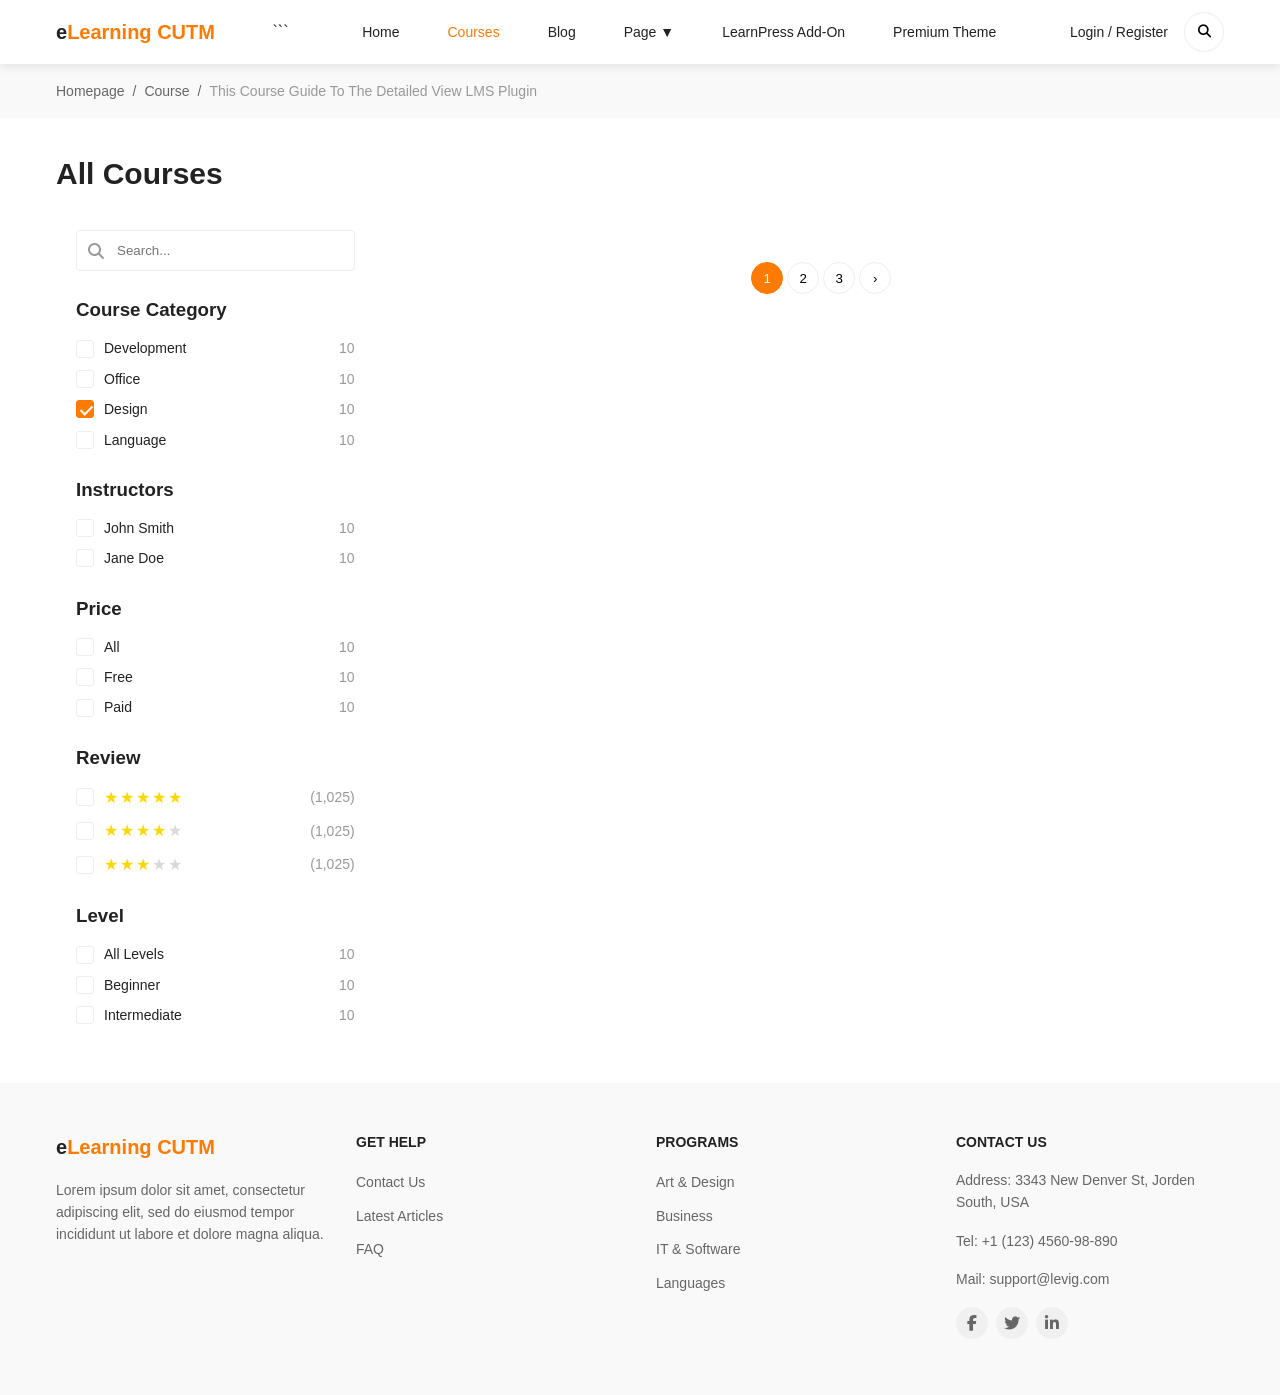
<file: courses.html>
<!DOCTYPE html>

<html lang="en">
  <head>
    <meta charset="UTF-8" />
    <meta name="viewport" content="width=device-width, initial-scale=1.0" />
    <title>Courses - eLearning CUTM</title>
    <meta name="description" content="Browse our selection of courses" />
    <meta name="author" content="Lovable" />
    <link rel="stylesheet" href="styles.css" />
    <link rel="stylesheet" href="https://cdnjs.cloudflare.com/ajax/libs/font-awesome/6.5.1/css/all.min.css" />
  </head>

  <body>
    <header class="navbar">
      <div class="container">
        <div class="nav-brand">
          <a href="index.html" class="brand-link">
            <span class="text-primary">
              <span class="text-black">e</span>Learning CUTM
            </span>
          </a>
        </div>

```
    <nav class="main-nav">
      <a href="index.html" class="nav-link">Home</a>
      <a href="courses.html" class="nav-link active">Courses</a>
      <a href="#" class="nav-link">Blog</a>
      <a href="#" class="nav-link">
        Page <span class="dropdown-icon">▼</span>
      </a>
      <a href="#" class="nav-link">LearnPress Add-On</a>
      <a href="#" class="nav-link">Premium Theme</a>
    </nav>
    
    <div class="nav-actions">
      <a href="#" class="login-link">Login / Register</a>
      <button class="icon-button">
        <i class="fas fa-search"></i>
      </button>
    </div>
    
    <button class="mobile-menu-btn" aria-label="Toggle menu">
      <span></span>
      <span></span>
      <span></span>
    </button>
  </div>
</header>

<div class="breadcrumb">
  <div class="container">
    <div class="breadcrumb-links">
      <a href="index.html">Homepage</a>
      <span>/</span>
      <a href="courses.html">Course</a>
      <span>/</span>
      <span class="breadcrumb-current">This Course Guide To The Detailed View LMS Plugin</span>
    </div>
  </div>
</div>

<main class="courses-page" style="position: right;">
  <div class="container">
    <h1 class="page-title">All Courses</h1>
    
    <div class="courses-layout">
      <div class="courses-sidebar">
        <div class="search-box">
          <input type="text" placeholder="Search..." class="search-input" />
          <i class="fas fa-search search-icon"></i>
        </div>
        
        <div class="filter-section">
          <h3 class="filter-title">Course Category</h3>
          <div class="filter-options">
            <div class="filter-option">
              <label class="checkbox-container">
                <input type="checkbox" name="development" />
                <span class="checkmark"></span>
                <span class="label-text">Development</span>
              </label>
              <span class="count">10</span>
            </div>
            <div class="filter-option">
              <label class="checkbox-container">
                <input type="checkbox" name="office" />
                <span class="checkmark"></span>
                <span class="label-text">Office</span>
              </label>
              <span class="count">10</span>
            </div>
            <div class="filter-option">
              <label class="checkbox-container">
                <input type="checkbox" name="design" checked />
                <span class="checkmark"></span>
                <span class="label-text">Design</span>
              </label>
              <span class="count">10</span>
            </div>
            <div class="filter-option">
              <label class="checkbox-container">
                <input type="checkbox" name="language" />
                <span class="checkmark"></span>
                <span class="label-text">Language</span>
              </label>
              <span class="count">10</span>
            </div>
          </div>
        </div>

        <div class="filter-section">
          <h3 class="filter-title">Instructors</h3>
          <div class="filter-options">
            <div class="filter-option">
              <label class="checkbox-container">
                <input type="checkbox" name="john-smith" />
                <span class="checkmark"></span>
                <span class="label-text">John Smith</span>
              </label>
              <span class="count">10</span>
            </div>
            <div class="filter-option">
              <label class="checkbox-container">
                <input type="checkbox" name="jane-doe" />
                <span class="checkmark"></span>
                <span class="label-text">Jane Doe</span>
              </label>
              <span class="count">10</span>
            </div>
          </div>
        </div>

        <div class="filter-section">
          <h3 class="filter-title">Price</h3>
          <div class="filter-options">
            <div class="filter-option">
              <label class="checkbox-container">
                <input type="checkbox" name="all" />
                <span class="checkmark"></span>
                <span class="label-text">All</span>
              </label>
              <span class="count">10</span>
            </div>
            <div class="filter-option">
              <label class="checkbox-container">
                <input type="checkbox" name="free" />
                <span class="checkmark"></span>
                <span class="label-text">Free</span>
              </label>
              <span class="count">10</span>
            </div>
            <div class="filter-option">
              <label class="checkbox-container">
                <input type="checkbox" name="paid" />
                <span class="checkmark"></span>
                <span class="label-text">Paid</span>
              </label>
              <span class="count">10</span>
            </div>
          </div>
        </div>

        <div class="filter-section">
          <h3 class="filter-title">Review</h3>
          <div class="filter-options">
            <div class="filter-option">
              <label class="checkbox-container">
                <input type="checkbox" name="stars-5" />
                <span class="checkmark"></span>
                <span class="label-text star-rating">
                  <span class="star filled">★</span>
                  <span class="star filled">★</span>
                  <span class="star filled">★</span>
                  <span class="star filled">★</span>
                  <span class="star filled">★</span>
                </span>
              </label>
              <span class="count">(1,025)</span>
            </div>
            <div class="filter-option">
              <label class="checkbox-container">
                <input type="checkbox" name="stars-4" />
                <span class="checkmark"></span>
                <span class="label-text star-rating">
                  <span class="star filled">★</span>
                  <span class="star filled">★</span>
                  <span class="star filled">★</span>
                  <span class="star filled">★</span>
                  <span class="star empty">★</span>
                </span>
              </label>
              <span class="count">(1,025)</span>
            </div>
            <div class="filter-option">
              <label class="checkbox-container">
                <input type="checkbox" name="stars-3" />
                <span class="checkmark"></span>
                <span class="label-text star-rating">
                  <span class="star filled">★</span>
                  <span class="star filled">★</span>
                  <span class="star filled">★</span>
                  <span class="star empty">★</span>
                  <span class="star empty">★</span>
                </span>
              </label>
              <span class="count">(1,025)</span>
            </div>
          </div>
        </div>

        <div class="filter-section">
          <h3 class="filter-title">Level</h3>
          <div class="filter-options">
            <div class="filter-option">
              <label class="checkbox-container">
                <input type="checkbox" name="all-levels" />
                <span class="checkmark"></span>
                <span class="label-text">All Levels</span>
              </label>
              <span class="count">10</span>
            </div>
            <div class="filter-option">
              <label class="checkbox-container">
                <input type="checkbox" name="beginner" />
                <span class="checkmark"></span>
                <span class="label-text">Beginner</span>
              </label>
              <span class="count">10</span>
            </div>
            <div class="filter-option">
              <label class="checkbox-container">
                <input type="checkbox" name="intermediate" />
                <span class="checkmark"></span>
                <span class="label-text">Intermediate</span>
              </label>
              <span class="count">10</span>
            </div>
          </div>
        </div>
      </div>
      
      <div class="courses-content">
        <div class="course-grid" id="courses-container">
        </div>
        
        <div class="pagination">
          <button class="pagination-btn active">1</button>
          <button class="pagination-btn">2</button>
          <button class="pagination-btn">3</button>
          <button class="pagination-btn">›</button>
        </div>
      </div>
    </div>
  </div>
</main>

<footer class="footer">
  <div class="container">
    <div class="footer-grid">
      <div class="footer-column">
        <a href="index.html" class="footer-brand">
          <span class="text-primary">
            <span class="text-black">e</span>Learning CUTM
          </span>
        </a>
        <p class="footer-text">
          Lorem ipsum dolor sit amet, consectetur adipiscing elit, sed do eiusmod tempor incididunt ut labore et dolore magna aliqua.
        </p>
      </div>
      
      <div class="footer-column">
        <h3 class="footer-heading">GET HELP</h3>
        <ul class="footer-links">
          <li><a href="#">Contact Us</a></li>
          <li><a href="#">Latest Articles</a></li>
          <li><a href="#">FAQ</a></li>
        </ul>
      </div>
      
      <div class="footer-column">
        <h3 class="footer-heading">PROGRAMS</h3>
        <ul class="footer-links">
          <li><a href="#">Art & Design</a></li>
          <li><a href="#">Business</a></li>
          <li><a href="#">IT & Software</a></li>
          <li><a href="#">Languages</a></li>
        </ul>
      </div>
      
      <div class="footer-column">
        <h3 class="footer-heading">CONTACT US</h3>
        <p class="footer-text">
          Address: 3343 New Denver St, Jorden South, USA
        </p>
        <p class="footer-text">
          Tel: +1 (123) 4560-98-890
        </p>
        <p class="footer-text">
          Mail: support@levig.com
        </p>
        <div class="social-links">
          <a href="#" class="social-link">
            <i class="fab fa-facebook-f"></i>
          </a>
          <a href="#" class="social-link">
            <i class="fab fa-twitter"></i>
          </a>
          <a href="#" class="social-link">
            <i class="fab fa-linkedin-in"></i>
          </a>
        </div>
      </div>
    </div>
  </div>
</footer>

<script src="https://cdn.gpteng.co/gptengineer.js" type="module"></script>
<script src="script.js"></script>

  </body>
</html>
</file>
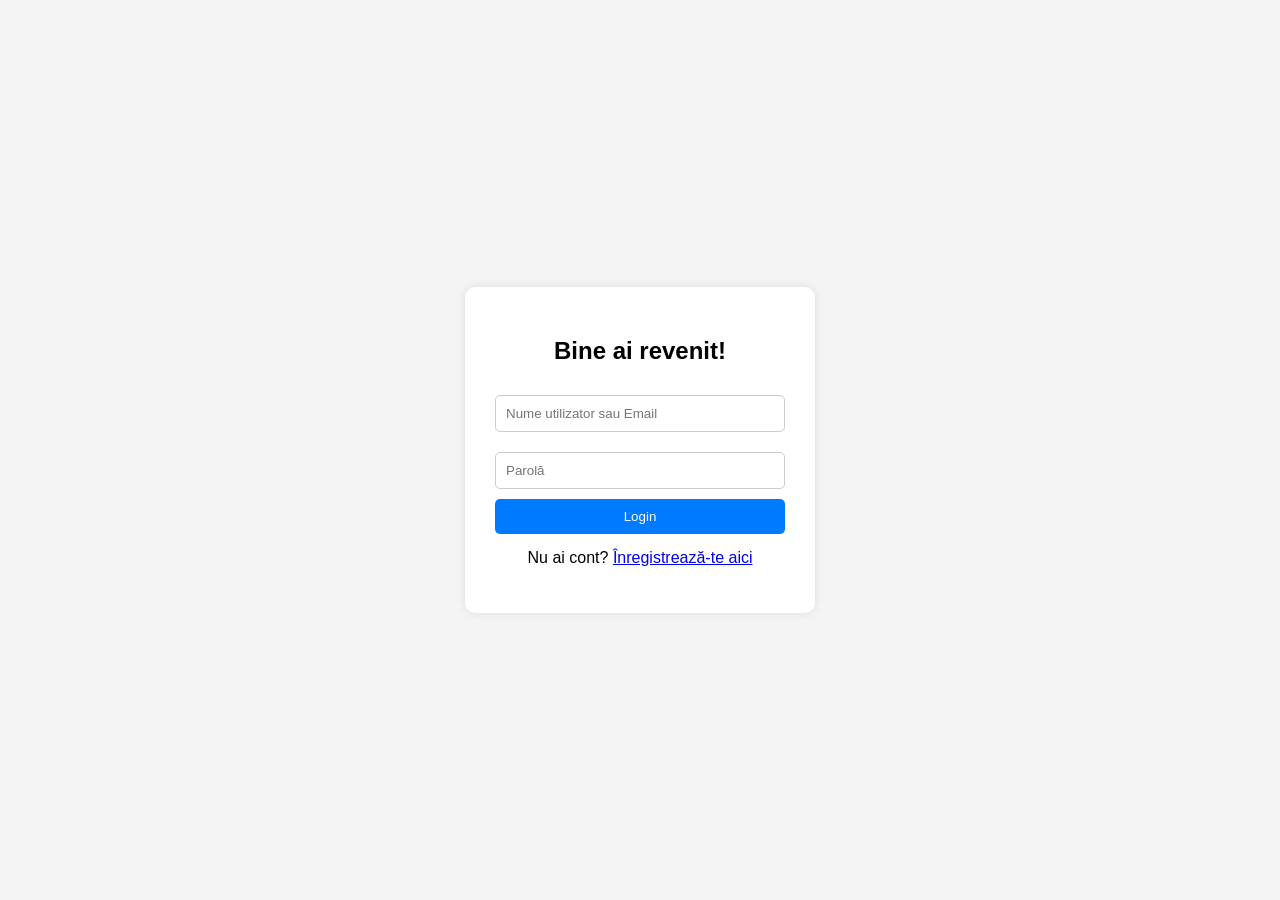
<file: security/login/login.html>
<!DOCTYPE html>
<html lang="ro">
<head>
  <meta charset="UTF-8" />
  <meta name="viewport" content="width=device-width, initial-scale=1.0"/>
  <title>Login</title>
  <style>
    * { box-sizing: border-box; font-family: Arial, sans-serif; }

    body {
      margin: 0;
      padding: 0;
      background: #f4f4f4;
      display: flex;
      justify-content: center;
      align-items: center;
      height: 100vh;
    }

    .form-container {
      width: 350px;
      background: white;
      padding: 30px;
      border-radius: 10px;
      box-shadow: 0 0 10px rgba(0,0,0,0.1);
    }

    h2 {
      text-align: center;
      margin-bottom: 20px;
    }

    input {
      width: 100%;
      padding: 10px;
      margin: 10px 0;
      border: 1px solid #ccc;
      border-radius: 5px;
    }

    button {
      width: 100%;
      padding: 10px;
      background-color: #007bff;
      color: white;
      border: none;
      border-radius: 5px;
      cursor: pointer;
      transition: background 0.3s ease;
    }

    button:hover {
      background-color: #0056b3;
    }
  </style>
</head>
<body>

  <div class="form-container">
    <h2>Bine ai revenit!</h2>
    <form id="loginForm">
      <input type="text" placeholder="Nume utilizator sau Email" required />
      <input type="password" placeholder="Parolă" required />
      <button type="submit">Login</button>
    </form>
    <p style="text-align:center; margin-top:15px;">
      Nu ai cont? <a href="../register/register.html">Înregistrează-te aici</a>
    </p>
  </div>

  <script>
    document.getElementById("loginForm").addEventListener("submit", function(e) {
      e.preventDefault();
      alert("Autentificare reușită!");
    });
  </script>

</body>
</html>
</file>
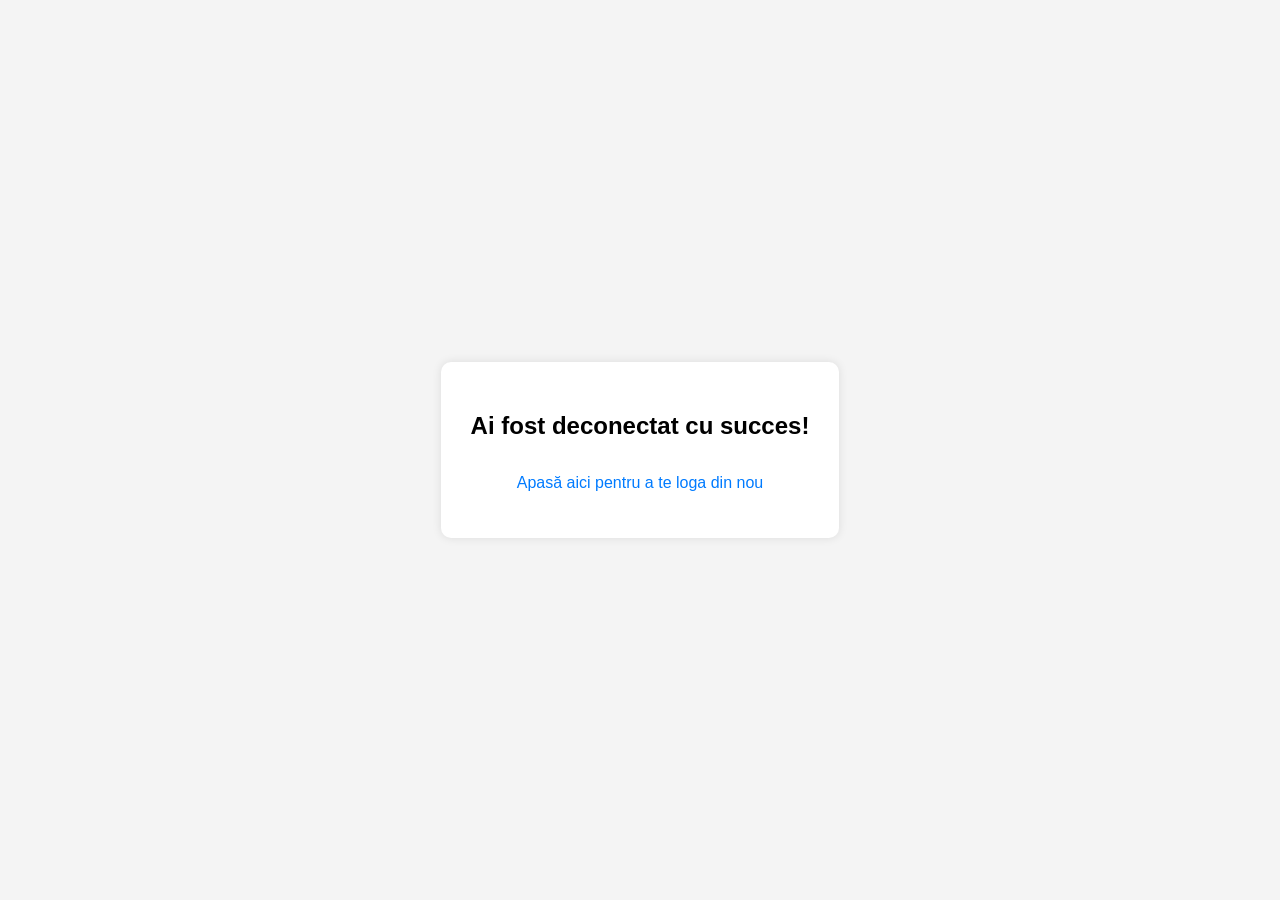
<file: security/logout/logout.html>
<!DOCTYPE html>
<html lang="ro">
<head>
  <meta charset="UTF-8">
  <meta name="viewport" content="width=device-width, initial-scale=1.0">
  <title>Logout</title>
  <style>
    body {
      font-family: Arial, sans-serif;
      background: #f4f4f4;
      display: flex;
      justify-content: center;
      align-items: center;
      height: 100vh;
      margin: 0;
    }

    .message {
      background: white;
      padding: 30px;
      border-radius: 10px;
      box-shadow: 0 0 10px rgba(0,0,0,0.1);
      text-align: center;
    }

    a {
      display: inline-block;
      margin-top: 15px;
      color: #007bff;
      text-decoration: none;
    }

    a:hover {
      text-decoration: underline;
    }
  </style>
</head>
<body>
  <div class="message">
    <h2>Ai fost deconectat cu succes!</h2>
    <p><a href="../login/login.html">Apasă aici pentru a te loga din nou</a></p>
  </div>
</body>
</html>
</file>
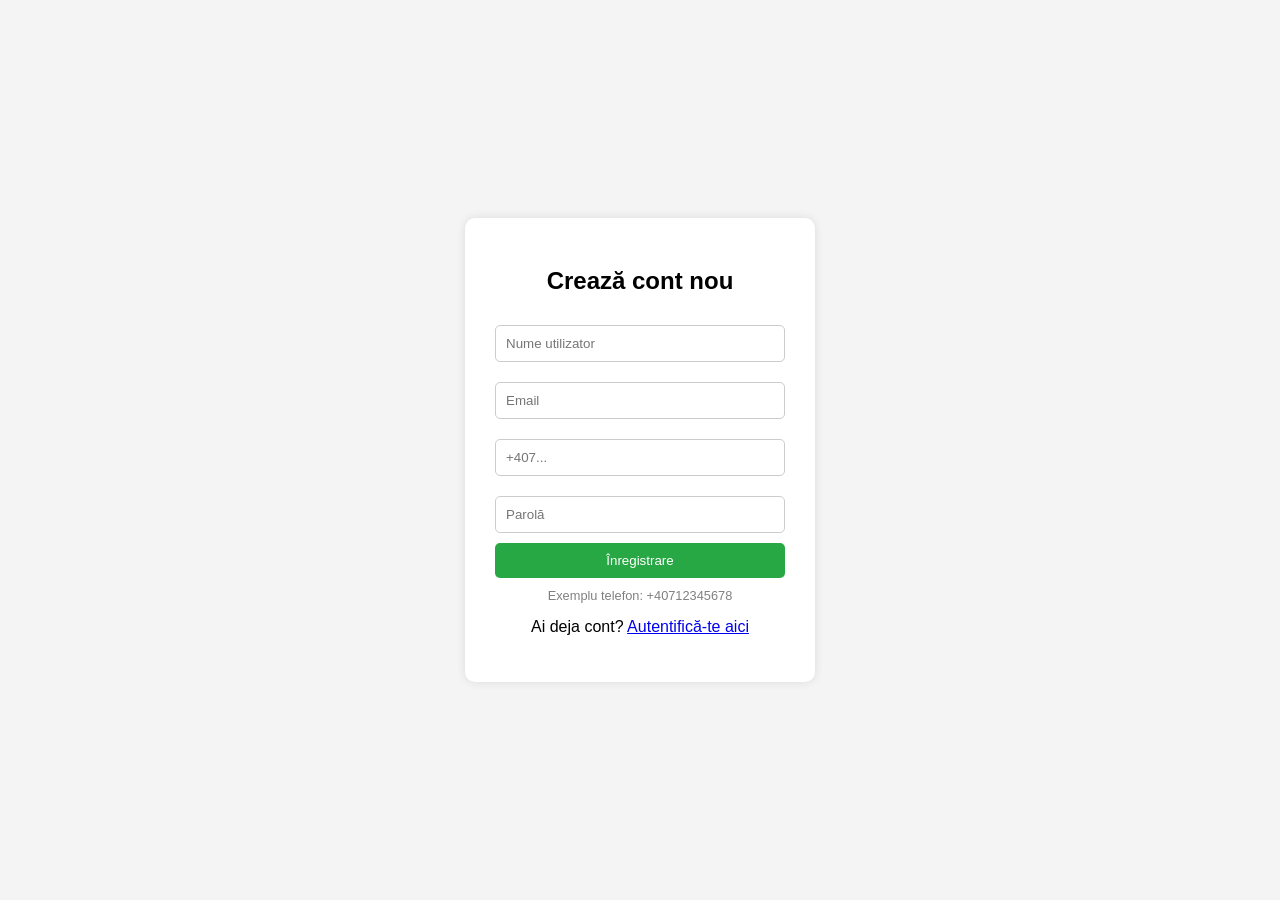
<file: security/register/register.html>
<!DOCTYPE html>
<html lang="ro">
<head>
  <meta charset="UTF-8" />
  <meta name="viewport" content="width=device-width, initial-scale=1.0"/>
  <title>Înregistrare</title>
  <style>
    * { box-sizing: border-box; font-family: Arial, sans-serif; }

    body {
      margin: 0;
      padding: 0;
      background: #f4f4f4;
      display: flex;
      justify-content: center;
      align-items: center;
      height: 100vh;
    }

    .form-container {
      width: 350px;
      background: white;
      padding: 30px;
      border-radius: 10px;
      box-shadow: 0 0 10px rgba(0,0,0,0.1);
    }

    h2 {
      text-align: center;
      margin-bottom: 20px;
    }

    input {
      width: 100%;
      padding: 10px;
      margin: 10px 0;
      border: 1px solid #ccc;
      border-radius: 5px;
    }

    button {
      width: 100%;
      padding: 10px;
      background-color: #28a745;
      color: white;
      border: none;
      border-radius: 5px;
      cursor: pointer;
      transition: background 0.3s ease;
    }

    button:hover {
      background-color: #218838;
    }

    small {
      font-size: 0.8em;
      color: gray;
      display: block;
      text-align: center;
      margin-top: 10px;
    }
  </style>
</head>
<body>

<div class="form-container">
  <h2>Crează cont nou</h2>
  <form id="registerForm">
    <input type="text" placeholder="Nume utilizator" required minlength="3" />
    <input type="email" placeholder="Email" required />
    <input type="tel" id="phone" placeholder="+407..." required pattern="\+[0-9]{9,15}" title="Format: +40712345678" />
    <input type="password" placeholder="Parolă" required minlength="6" />
    <button type="submit">Înregistrare</button>
  </form>
  <small>Exemplu telefon: +40712345678</small>
  <p style="text-align:center; margin-top:15px;">
    Ai deja cont? <a href="../login/login.html">Autentifică-te aici</a>
  </p>
</div>

<script>
  document.getElementById("registerForm").addEventListener("submit", function(e) {
    const phoneInput = document.getElementById('phone').value;

    // Validare suplimentară
    const phoneRegex = /^\+[0-9]{9,15}$/;
    if (!phoneRegex.test(phoneInput)) {
      e.preventDefault();
      alert("Numărul de telefon trebuie să înceapă cu '+' și să conțină între 9 și 15 cifre (ex: +40712345678).");
      return false;
    }

    e.preventDefault();
    alert("Cont creat cu succes!");
  });
</script>

</body>
</html>
</file>
<file: styles.css>
/* Base styles */
:root {
    --primary: #FF7A00;
    --primary-hover: #E66C00;
    --text-black: #222222;
    --text-gray: #666666;
    --text-light-gray: #999999;
    --border-color: #EEEEEE;
    --bg-light: #F9F9F9;
    --bg-white: #FFFFFF;
    --shadow: 0 2px 10px rgba(0, 0, 0, 0.1);
  }
  
  * {
    margin: 0;
    padding: 0;
    box-sizing: border-box;
  }
  
  body {
    font-family: -apple-system, BlinkMacSystemFont, 'Segoe UI', Roboto, Oxygen, Ubuntu, Cantarell, 'Open Sans', 'Helvetica Neue', sans-serif;
    color: var(--text-black);
    line-height: 1.6;
    background-color: var(--bg-white);
  }
  
  .container {
    width: 100%;
    max-width: 1200px;
    margin: 0 auto;
    padding: 0 1rem;
  }
  
  a {
    text-decoration: none;
    color: inherit;
  }
  
  ul {
    list-style: none;
  }
  
  img {
    max-width: 100%;
    height: auto;
  }
  
  .text-primary {
    color: var(--primary);
  }
  
  .text-black {
    color: var(--text-black);
  }
  
  /* Button styles */
  .btn {
    display: inline-block;
    padding: 0.5rem 1rem;
    border-radius: 9999px;
    font-weight: 600;
    text-align: center;
    cursor: pointer;
    transition: all 0.3s ease;
    border: none;
  }
  
  .btn-primary {
    background-color: var(--primary);
    color: white;
  }
  
  .btn-primary:hover {
    background-color: var(--primary-hover);
  }
  
  .btn-outline {
    background-color: transparent;
    color: var(--text-black);
    border: 1px solid var(--border-color);
  }
  
  .btn-outline:hover {
    border-color: var(--primary);
    color: var(--primary);
  }
  
  .icon-button {
    display: flex;
    align-items: center;
    justify-content: center;
    width: 40px;
    height: 40px;
    border-radius: 50%;
    background: transparent;
    border: 1px solid var(--border-color);
    cursor: pointer;
    transition: all 0.3s ease;
  }
  
  .icon-button:hover {
    border-color: var(--primary);
    color: var(--primary);
  }
  
  /* Navbar styles */
  .navbar {
    position: sticky;
    top: 0;
    z-index: 50;
    width: 100%;
    background-color: white;
    box-shadow: var(--shadow);
    height: 4rem;
    display: flex;
    align-items: center;
  }
  
  .navbar .container {
    display: flex;
    align-items: center;
    justify-content: space-between;
  }
  
  .nav-brand .brand-link {
    font-weight: bold;
    font-size: 1.25rem;
  }
  
  .main-nav {
    display: none;
  }
  
  .nav-link {
    padding: 0.5rem 1rem;
    font-size: 0.875rem;
    font-weight: 500;
  }
  
  .nav-link:hover {
    color: var(--primary);
  }
  
  .nav-link.active {
    color: var(--primary);
  }
  
  .nav-actions {
    display: flex;
    align-items: center;
    gap: 1rem;
  }
  
  .login-link {
    font-size: 0.875rem;
    font-weight: 500;
  }
  
  .login-link:hover {
    color: var(--primary);
  }
  
  .mobile-menu-btn {
    display: flex;
    flex-direction: column;
    justify-content: space-between;
    width: 24px;
    height: 18px;
    background: transparent;
    border: none;
    cursor: pointer;
  }
  
  .mobile-menu-btn span {
    height: 2px;
    width: 100%;
    background-color: var(--text-black);
    transition: all 0.3s ease;
  }
  
  /* Hero section */
  .hero {
    position: relative;
    background: linear-gradient(90deg, #FFF9D8 0%, #C2F5E9 100%);
    overflow: hidden;
    padding: 4rem 0 6rem;
  }
  
  .hero-content {
    display: flex;
    flex-direction: column;
    align-items: center;
  }
  
  .hero-text {
    text-align: center;
    margin-bottom: 3rem;
  }
  
  .hero-title {
    font-size: 2.5rem;
    margin-bottom: 1rem;
    line-height: 1.2;
  }
  
  .hero-description {
    color: var(--text-gray);
    max-width: 30rem;
    margin: 0 auto 2rem;
  }
  
  .hero-background {
    position: absolute;
    inset: 0;
    z-index: -1;
    opacity: 0.4;
  }
  
  .watermark {
    position: absolute;
    font-size: 6rem;
    font-weight: bold;
    color: white;
    opacity: 0.3;
    user-select: none;
  }
  
  .watermark.top-left {
    top: 2rem;
    left: 1rem;
  }
  
  .watermark.bottom-right {
    bottom: 2rem;
    right: 1rem;
  }
  
  /* Categories section */
  .categories-section {
    padding: 4rem 0;
    background-color: var(--bg-white);
  }
  
  .section-header {
    display: flex;
    flex-direction: column;
    align-items: flex-start;
    margin-bottom: 2rem;
    gap: 1rem;
  }
  
  .section-header h2 {
    font-size: 1.875rem;
    font-weight: bold;
  }
  
  .subtitle {
    color: var(--text-gray);
  }
  
  .categories-grid {
    display: grid;
    grid-template-columns: repeat(auto-fill, minmax(140px, 1fr));
    gap: 1.5rem;
  }
  
  .category-card {
    display: flex;
    flex-direction: column;
    align-items: center;
    padding: 1rem;
    background-color: var(--bg-white);
    border: 1px solid var(--border-color);
    border-radius: 0.5rem;
    transition: all 0.3s ease;
  }
  
  .category-card:hover {
    box-shadow: var(--shadow);
  }
  
  .category-icon {
    font-size: 2rem;
    margin-bottom: 0.5rem;
  }
  
  .category-title {
    font-weight: 500;
    text-align: center;
    margin-bottom: 0.25rem;
  }
  
  .category-count {
    font-size: 0.75rem;
    color: var(--text-light-gray);
  }
  
  /* Course card styles */
  .course-grid {
    display: grid;
    grid-template-columns: repeat(auto-fill, minmax(280px, 1fr));
    gap: 1.5rem;
  }
  
  .course-card {
    border: 1px solid var(--border-color);
    border-radius: 0.5rem;
    overflow: hidden;
    background-color: var(--bg-white);
    transition: box-shadow 0.3s ease;
  }
  
  .course-card:hover {
    box-shadow: var(--shadow);
  }
  
  .course-image-container {
    position: relative;
  }
  
  .course-image {
    width: 100%;
    height: 12rem;
    object-fit: cover;
  }
  
  .course-category {
    position: absolute;
    top: 0.75rem;
    left: 0.75rem;
    background-color: black;
    color: white;
    padding: 0.25rem 0.5rem;
    border-radius: 0.25rem;
    font-size: 0.75rem;
  }
  
  .course-details {
    padding: 1rem;
  }
  
  .course-instructor {
    font-size: 0.875rem;
    color: var(--text-light-gray);
    margin-bottom: 0.25rem;
  }
  
  .course-title {
    font-weight: 600;
    margin-bottom: 0.75rem;
    display: -webkit-box;
    -webkit-line-clamp: 2;
    -webkit-box-orient: vertical;
    overflow: hidden;
  }
  
  .course-meta {
    display: flex;
    justify-content: space-between;
    font-size: 0.875rem;
    color: var(--text-gray);
    margin-bottom: 0.75rem;
  }
  
  .course-meta span {
    display: flex;
    align-items: center;
  }
  
  .course-footer {
    display: flex;
    justify-content: space-between;
    align-items: center;
  }
  
  .course-price {
    font-weight: bold;
    color: var(--primary);
  }
  
  .price-free {
    text-decoration: line-through;
    color: var(--text-light-gray);
    font-size: 0.875rem;
    font-weight: normal;
    margin-left: 0.25rem;
  }
  
  .view-button {
    background: none;
    border: none;
    color: var(--text-gray);
    font-weight: 500;
    font-size: 0.875rem;
    cursor: pointer;
  }
  
  .view-button:hover {
    color: var(--primary);
  }
  
  /* Footer styles */
  .footer {
    background-color: var(--bg-light);
    padding: 3rem 0 1.5rem;
  }
  
  .footer-grid {
    display: grid;
    grid-template-columns: 1fr;
    gap: 2rem;
    margin-bottom: 2rem;
  }
  
  .footer-brand {
    display: inline-block;
    font-weight: bold;
    font-size: 1.25rem;
    margin-bottom: 1rem;
  }
  
  .footer-text {
    font-size: 0.875rem;
    color: var(--text-gray);
    margin-bottom: 1rem;
  }
  
  .footer-heading {
    font-size: 0.875rem;
    font-weight: bold;
    margin-bottom: 1rem;
  }
  
  .footer-links {
    display: flex;
    flex-direction: column;
    gap: 0.5rem;
  }
  
  .footer-links a {
    font-size: 0.875rem;
    color: var(--text-gray);
    transition: color 0.3s ease;
  }
  
  .footer-links a:hover {
    color: var(--primary);
  }
  
  .social-links {
    display: flex;
    gap: 0.5rem;
  }
  
  .social-link {
    display: flex;
    align-items: center;
    justify-content: center;
    width: 2rem;
    height: 2rem;
    border-radius: 50%;
    background-color: #f0f0f0;
    color: var(--text-gray);
    transition: all 0.3s ease;
  }
  
  .social-link:hover {
    background-color: var(--primary);
    color: white;
  }
  
  /* Courses page specific styles */
  .breadcrumb {
    background-color: var(--bg-light);
    padding: 1rem 0;
  }
  
  .breadcrumb-links {
    display: flex;
    align-items: center;
    gap: 0.5rem;
    font-size: 0.875rem;
    color: var(--text-gray);
  }
  
  .breadcrumb-links a:hover {
    color: var(--primary);
  }
  
  .breadcrumb-current {
    color: var(--text-light-gray);
  }
  
  .courses-page {
    padding: 2rem 0;
  }
  
  .page-title {
    font-size: 1.875rem;
    font-weight: bold;
    margin-bottom: 2rem;
  }
  
  .courses-layout {
    display: flex;
    flex-direction: column;
    gap: 2rem;
  }
  
  .courses-sidebar {
    float: right;
    width: 100%;
    margin-left: 20px;
  }
  
  .search-box {
    position: relative;
    margin-bottom: 1.5rem;
  }
  
  .search-input {
    width: 100%;
    padding: 0.75rem 1rem 0.75rem 2.5rem;
    border: 1px solid var(--border-color);
    border-radius: 0.25rem;
  }
  
  .search-icon {
    position: absolute;
    left: 0.75rem;
    top: 50%;
    transform: translateY(-50%);
    color: var(--text-light-gray);
  }
  
  .filter-section {
    margin-bottom: 1.5rem;
  }
  
  .filter-title {
    font-weight: 600;
    margin-bottom: 0.75rem;
  }
  
  .filter-options {
    display: flex;
    flex-direction: column;
    gap: 0.5rem;
  }
  
  .filter-option {
    display: flex;
    align-items: center;
    justify-content: space-between;
  }
  
  .checkbox-container {
    display: flex;
    align-items: center;
    position: relative;
    cursor: pointer;
    padding-left: 1.75rem;
    user-select: none;
  }
  
  .checkbox-container input {
    position: absolute;
    opacity: 0;
    cursor: pointer;
  }
  
  .checkmark {
    position: absolute;
    left: 0;
    height: 18px;
    width: 18px;
    border: 1px solid var(--border-color);
    border-radius: 3px;
  }
  
  .checkbox-container input:checked ~ .checkmark {
    background-color: var(--primary);
    border-color: var(--primary);
  }
  
  .checkmark:after {
    content: "";
    position: absolute;
    display: none;
  }
  
  .checkbox-container input:checked ~ .checkmark:after {
    display: block;
  }
  
  .checkbox-container .checkmark:after {
    left: 6px;
    top: 2px;
    width: 5px;
    height: 10px;
    border: solid white;
    border-width: 0 2px 2px 0;
    transform: rotate(45deg);
  }
  
  .label-text {
    font-size: 0.875rem;
  }
  
  .count {
    font-size: 0.875rem;
    color: var(--text-light-gray);
  }
  
  .star-rating {
    display: flex;
    gap: 0.125rem;
  }
  
  .star {
    font-size: 1rem;
  }
  
  .star.filled {
    color: #FFD700;
  }
  
  .star.empty {
    color: #D9D9D9;
  }
  
  .pagination {
    display: flex;
    justify-content: center;
    margin-top: 2rem;
    gap: 0.25rem;
  }
  
  .pagination-btn {
    display: flex;
    align-items: center;
    justify-content: center;
    width: 2rem;
    height: 2rem;
    border-radius: 50%;
    background: transparent;
    border: 1px solid var(--border-color);
    cursor: pointer;
  }
  
  .pagination-btn.active {
    background-color: var(--primary);
    color: white;
    border-color: var(--primary);
  }
  
  /* Media Queries */
  @media (min-width: 640px) {
    .categories-grid {
      grid-template-columns: repeat(3, 1fr);
    }
  }
  
  @media (min-width: 768px) {
    .main-nav {
      display: flex;
      align-items: center;
      gap: 1rem;
    }
    
    .mobile-menu-btn {
      display: none;
    }
    
    .hero-content {
      flex-direction: row;
      justify-content: space-between;
      align-items: center;
    }
    
    .hero-text {
      text-align: left;
      margin-bottom: 0;
      flex: 1;
    }
    
    .hero-image {
      flex: 1;
      display: flex;
      justify-content: center;
    }
    
    .hero-title {
      font-size: 3rem;
    }
    
    .section-header {
      flex-direction: row;
      justify-content: space-between;
      align-items: center;
    }
    
    .footer-grid {
      grid-template-columns: repeat(2, 1fr);
    }
    
    .course-grid {
      grid-template-columns: repeat(2, 1fr);
    }
  }
  
  @media (min-width: 1024px) {
    .categories-grid {
      grid-template-columns: repeat(5, 1fr);
    }
    
    .courses-layout {
      flex-direction: row;
    }
    
    .courses-sidebar {
      width: 25%;
    }
    
    .courses-content {
      width: 75%;
      padding-left: 2rem;
    }
    
    .footer-grid {
      grid-template-columns: repeat(4, 1fr);
    }
  }
</file>
